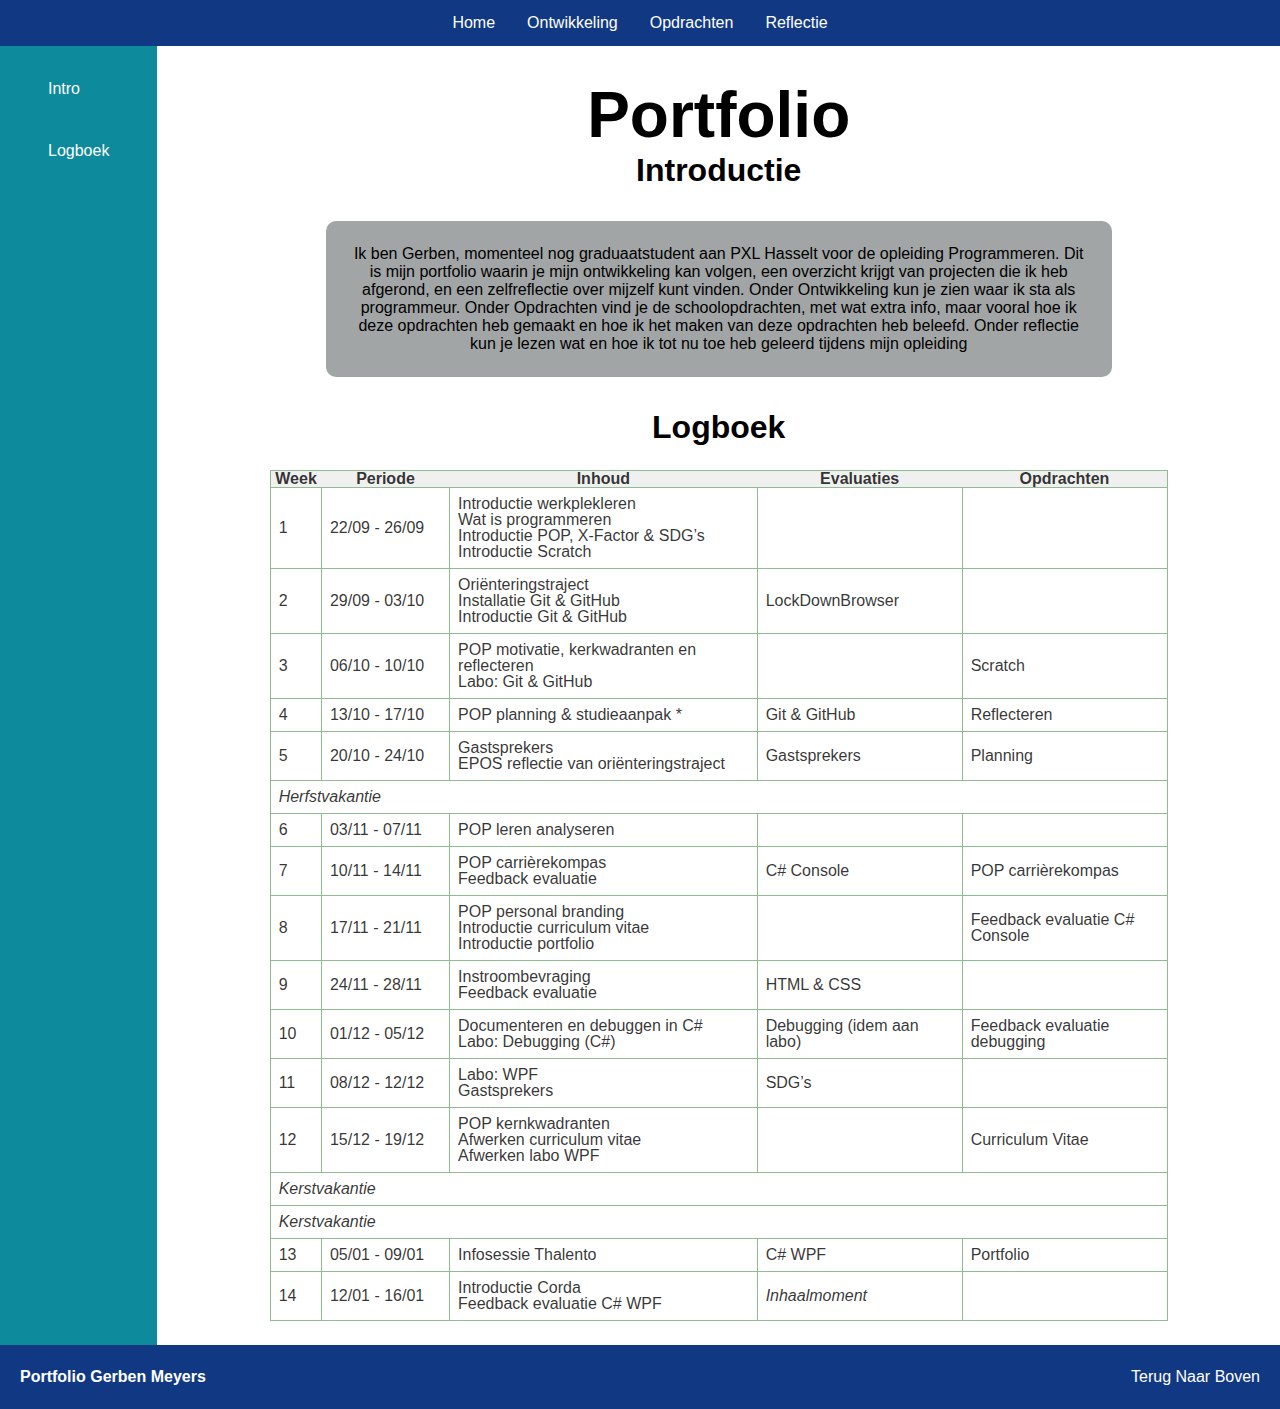
<file: index.html>
<!DOCTYPE html>
<html lang="nl">
<head>
  <meta charset ="UTF-8">
  <title>Portfolio</title>
    <link rel="stylesheet" href="Portfolio.style.css">
    <meta name="viewport" content="width=device-width, initial-scale=1.0">
</head>
<body>
    <nav class="navbar">
        <div class="navbar-container">
        <ul>
            <li><a href="index.html" class="nav-link">Home</a></li>
            <li><a href="Ontwikkeling.html" class="nav-link">Ontwikkeling</a></li>
            <li><a href="Opdrachten.html" class="nav-link">Opdrachten</a></li>
            <li><a href="Reflectie.html" class="nav-link">Reflectie</a></li>
        </ul>
        </div>
    </nav>
    <div id="Content">
        <nav class="page-nav">
            <ul>
                <li><a href="#intro">Intro</a></li>
                <li><a href="#logboek">Logboek</a></li>
            </ul>
        </nav>
        <div id="homepage">
            <h1>Portfolio</h1>
            <h2  id="intro">Introductie</h2>
            <p id="About_me">Ik ben Gerben, momenteel nog graduaatstudent aan PXL Hasselt voor de opleiding Programmeren. Dit is mijn portfolio waarin je mijn ontwikkeling kan volgen, een overzicht krijgt van projecten die ik heb afgerond, en een zelfreflectie over mijzelf kunt vinden.
            Onder Ontwikkeling kun je zien waar ik sta als programmeur. Onder Opdrachten vind je de schoolopdrachten, met wat extra info, maar vooral hoe ik deze opdrachten heb gemaakt en hoe ik het maken van deze opdrachten heb beleefd. Onder reflectie kun je lezen wat en hoe ik tot nu toe heb geleerd tijdens mijn opleiding</p>
            <h2 id="logboek">Logboek</h2>
  <table class="tableblock frame-all grid-all stretch">
      <colgroup>
          <col style="width: 5.7142%;">
          <col style="width: 14.2857%;">
          <col style="width: 34.2857%;">
          <col style="width: 22.8571%;">
          <col style="width: 22.8573%;">
      </colgroup>
      <thead>
      <tr>
          <th class="tableblock halign-left valign-top">Week</th>
          <th class="tableblock halign-left valign-top">Periode</th>
          <th class="tableblock halign-left valign-top">Inhoud</th>
          <th class="tableblock halign-left valign-top">Evaluaties</th>
          <th class="tableblock halign-left valign-top">Opdrachten</th>
      </tr>
      </thead>
      <tbody>
      <tr>
          <td class="tableblock halign-left valign-top"><p class="tableblock">1</p></td>
          <td class="tableblock halign-left valign-top"><p class="tableblock">22/09 - 26/09</p></td>
          <td class="tableblock halign-left valign-top"><div class="content"><div class="ulist">
              <ul>
                  <li>
                      <p>Introductie werkplekleren</p>
                  </li>
                  <li>
                      <p>Wat is programmeren</p>
                  </li>
                  <li>
                      <p>Introductie POP, X-Factor &amp; SDG’s</p>
                  </li>
                  <li>
                      <p>Introductie Scratch</p>
                  </li>
              </ul>
          </div></div></td>
          <td class="tableblock halign-left valign-top"><div class="content"></div></td>
          <td class="tableblock halign-left valign-top"><div class="content"></div></td>
      </tr>
      <tr>
          <td class="tableblock halign-left valign-top"><p class="tableblock">2</p></td>
          <td class="tableblock halign-left valign-top"><p class="tableblock">29/09 - 03/10</p></td>
          <td class="tableblock halign-left valign-top"><div class="content"><div class="ulist">
              <ul>
                  <li>
                      <p>Oriënteringstraject</p>
                  </li>
                  <li>
                      <p>Installatie Git &amp; GitHub</p>
                  </li>
                  <li>
                      <p>Introductie Git &amp; GitHub</p>
                  </li>
              </ul>
          </div></div></td>
          <td class="tableblock halign-left valign-top"><div class="content"><div class="ulist">
              <ul>
                  <li>
                      <p>LockDownBrowser</p>
                  </li>
              </ul>
          </div></div></td>
          <td class="tableblock halign-left valign-top"><div class="content"></div></td>
      </tr>
      <tr>
          <td class="tableblock halign-left valign-top"><p class="tableblock">3</p></td>
          <td class="tableblock halign-left valign-top"><p class="tableblock">06/10 - 10/10</p></td>
          <td class="tableblock halign-left valign-top"><div class="content"><div class="ulist">
              <ul>
                  <li>
                      <p>POP motivatie, kerkwadranten en reflecteren</p>
                  </li>
                  <li>
                      <p>Labo: Git &amp; GitHub</p>
                  </li>
              </ul>
          </div></div></td>
          <td class="tableblock halign-left valign-top"><div class="content"></div></td>
          <td class="tableblock halign-left valign-top"><div class="content"><div class="ulist">
              <ul>
                  <li>
                      <p>Scratch</p>
                  </li>
              </ul>
          </div></div></td>
      </tr>
      <tr>
          <td class="tableblock halign-left valign-top"><p class="tableblock">4</p></td>
          <td class="tableblock halign-left valign-top"><p class="tableblock">13/10 - 17/10</p></td>
          <td class="tableblock halign-left valign-top"><div class="content"><div class="ulist">
              <ul>
                  <li>
                      <p>POP planning &amp; studieaanpak
                          *</p>
                  </li>
              </ul>
          </div></div></td>
          <td class="tableblock halign-left valign-top"><div class="content"><div class="ulist">
              <ul>
                  <li>
                      <p>Git &amp; GitHub</p>
                  </li>
              </ul>
          </div></div></td>
          <td class="tableblock halign-left valign-top"><div class="content"><div class="ulist">
              <ul>
                  <li>
                      <p>Reflecteren</p>
                  </li>
              </ul>
          </div></div></td>
      </tr>
      <tr>
          <td class="tableblock halign-left valign-top"><p class="tableblock">5</p></td>
          <td class="tableblock halign-left valign-top"><p class="tableblock">20/10 - 24/10</p></td>
          <td class="tableblock halign-left valign-top"><div class="content"><div class="ulist">
              <ul>
                  <li>
                      <p>Gastsprekers</p>
                  </li>
                  <li>
                      <p>EPOS reflectie van oriënteringstraject</p>
                  </li>
              </ul>
          </div></div></td>
          <td class="tableblock halign-left valign-top"><div class="content"><div class="ulist">
              <ul>
                  <li>
                      <p>Gastsprekers</p>
                  </li>
              </ul>
          </div></div></td>
          <td class="tableblock halign-left valign-top"><div class="content"><div class="ulist">
              <ul>
                  <li>
                      <p>Planning</p>
                  </li>
              </ul>
          </div></div></td>
      </tr>
      <tr>
          <td class="tableblock halign-left valign-top" colspan="5"><p class="tableblock"><em>Herfstvakantie</em></p></td>
      </tr>
      <tr>
          <td class="tableblock halign-left valign-top"><p class="tableblock">6</p></td>
          <td class="tableblock halign-left valign-top"><p class="tableblock">03/11 - 07/11</p></td>
          <td class="tableblock halign-left valign-top"><div class="content"><div class="ulist">
              <ul>
                  <li>
                      <p>POP leren analyseren</p>
                  </li>
              </ul>
          </div></div></td>
          <td class="tableblock halign-left valign-top"><div class="content"></div></td>
          <td class="tableblock halign-left valign-top"><div class="content"></div></td>
      </tr>
      <tr>
          <td class="tableblock halign-left valign-top"><p class="tableblock">7</p></td>
          <td class="tableblock halign-left valign-top"><p class="tableblock">10/11 - 14/11</p></td>
          <td class="tableblock halign-left valign-top"><div class="content"><div class="ulist">
              <ul>
                  <li>
                      <p>POP carrièrekompas</p>
                  </li>
                  <li>
                      <p>Feedback evaluatie</p>
                  </li>
              </ul>
          </div></div></td>
          <td class="tableblock halign-left valign-top"><div class="content"><div class="ulist">
              <ul>
                  <li>
                      <p>C# Console</p>
                  </li>
              </ul>
          </div></div></td>
          <td class="tableblock halign-left valign-top"><div class="content"><div class="ulist">
              <ul>
                  <li>
                      <p>POP carrièrekompas</p>
                  </li>
              </ul>
          </div></div></td>
      </tr>
      <tr>
          <td class="tableblock halign-left valign-top"><p class="tableblock">8</p></td>
          <td class="tableblock halign-left valign-top"><p class="tableblock">17/11 - 21/11</p></td>
          <td class="tableblock halign-left valign-top"><div class="content"><div class="ulist">
              <ul>
                  <li>
                      <p>POP personal branding</p>
                  </li>
                  <li>
                      <p>Introductie curriculum vitae</p>
                  </li>
                  <li>
                      <p>Introductie portfolio</p>
                  </li>
              </ul>
          </div></div></td>
          <td class="tableblock halign-left valign-top"><div class="content"></div></td>
          <td class="tableblock halign-left valign-top"><div class="content"><div class="ulist">
              <ul>
                  <li>
                      <p>Feedback evaluatie C# Console</p>
                  </li>
              </ul>
          </div></div></td>
      </tr>
      <tr>
          <td class="tableblock halign-left valign-top"><p class="tableblock">9</p></td>
          <td class="tableblock halign-left valign-top"><p class="tableblock">24/11 - 28/11</p></td>
          <td class="tableblock halign-left valign-top"><div class="content"><div class="ulist">
              <ul>
                  <li>
                      <p>Instroombevraging</p>
                  </li>
                  <li>
                      <p>Feedback evaluatie</p>
                  </li>
              </ul>
          </div></div></td>
          <td class="tableblock halign-left valign-top"><div class="content"><div class="ulist">
              <ul>
                  <li>
                      <p>HTML &amp; CSS</p>
                  </li>
              </ul>
          </div></div></td>
          <td class="tableblock halign-left valign-top"><div class="content"></div></td>
      </tr>
      <tr>
          <td class="tableblock halign-left valign-top"><p class="tableblock">10</p></td>
          <td class="tableblock halign-left valign-top"><p class="tableblock">01/12 - 05/12</p></td>
          <td class="tableblock halign-left valign-top"><div class="content"><div class="ulist">
              <ul>
                  <li>
                      <p>Documenteren en debuggen in C#</p>
                  </li>
                  <li>
                      <p>Labo: Debugging (C#)</p>
                  </li>
              </ul>
          </div></div></td>
          <td class="tableblock halign-left valign-top"><div class="content"><div class="ulist">
              <ul>
                  <li>
                      <p>Debugging (idem aan labo)</p>
                  </li>
              </ul>
          </div></div></td>
          <td class="tableblock halign-left valign-top"><div class="content"><div class="ulist">
              <ul>
                  <li>
                      <p>Feedback evaluatie debugging</p>
                  </li>
              </ul>
          </div></div></td>
      </tr>
      <tr>
          <td class="tableblock halign-left valign-top"><p class="tableblock">11</p></td>
          <td class="tableblock halign-left valign-top"><p class="tableblock">08/12 - 12/12</p></td>
          <td class="tableblock halign-left valign-top"><div class="content"><div class="ulist">
              <ul>
                  <li>
                      <p>Labo: WPF</p>
                  </li>
                  <li>
                      <p>Gastsprekers</p>
                  </li>
              </ul>
          </div></div></td>
          <td class="tableblock halign-left valign-top"><div class="content"><div class="ulist">
              <ul>
                  <li>
                      <p>SDG’s</p>
                  </li>
              </ul>
          </div></div></td>
          <td class="tableblock halign-left valign-top"><div class="content"></div></td>
      </tr>
      <tr>
          <td class="tableblock halign-left valign-top"><p class="tableblock">12</p></td>
          <td class="tableblock halign-left valign-top"><p class="tableblock">15/12 - 19/12</p></td>
          <td class="tableblock halign-left valign-top"><div class="content"><div class="ulist">
              <ul>
                  <li>
                      <p>POP kernkwadranten</p>
                  </li>
                  <li>
                      <p>Afwerken curriculum vitae</p>
                  </li>
                  <li>
                      <p>Afwerken labo WPF</p>
                  </li>
              </ul>
          </div></div></td>
          <td class="tableblock halign-left valign-top"><div class="content"></div></td>
          <td class="tableblock halign-left valign-top"><div class="content"><div class="ulist">
              <ul>
                  <li>
                      <p>Curriculum Vitae</p>
                  </li>
              </ul>
          </div></div></td>
      </tr>
      <tr>
          <td class="tableblock halign-left valign-top" colspan="5"><p class="tableblock"><em>Kerstvakantie</em></p></td>
      </tr>
      <tr>
          <td class="tableblock halign-left valign-top" colspan="5"><p class="tableblock"><em>Kerstvakantie</em></p></td>
      </tr>
      <tr>
          <td class="tableblock halign-left valign-top"><p class="tableblock">13</p></td>
          <td class="tableblock halign-left valign-top"><p class="tableblock">05/01 - 09/01</p></td>
          <td class="tableblock halign-left valign-top"><div class="content"><div class="ulist">
              <ul>
                  <li>
                      <p>Infosessie Thalento</p>
                  </li>
              </ul>
          </div></div></td>
          <td class="tableblock halign-left valign-top"><div class="content"><div class="ulist">
              <ul>
                  <li>
                      <p>C# WPF</p>
                  </li>
              </ul>
          </div></div></td>
          <td class="tableblock halign-left valign-top"><div class="content"><div class="ulist">
              <ul>
                  <li>
                      <p>Portfolio</p>
                  </li>
              </ul>
          </div></div></td>
      </tr>
      <tr>
          <td class="tableblock halign-left valign-top"><p class="tableblock">14</p></td>
          <td class="tableblock halign-left valign-top"><p class="tableblock">12/01 - 16/01</p></td>
          <td class="tableblock halign-left valign-top"><div class="content"><div class="ulist">
              <ul>
                  <li>
                      <p>Introductie Corda</p>
                  </li>
                  <li>
                      <p>Feedback evaluatie C# WPF</p>
                  </li>
              </ul>
          </div></div></td>
          <td class="tableblock halign-left valign-top"><div class="content"><div class="ulist">
              <ul>
                  <li>
                      <p><em>Inhaalmoment</em></p>
                  </li>
              </ul>
          </div></div></td>
          <td class="tableblock halign-left valign-top"><div class="content"></div></td>
      </tr>
      </tbody>
  </table>
        </div>
    </div>
<footer>
    <ul>
        <li><p>Portfolio Gerben Meyers</p></li>
        <li><a href="index.html">Terug Naar Boven</a></li>
    </ul>
</footer>
</body>
</file>
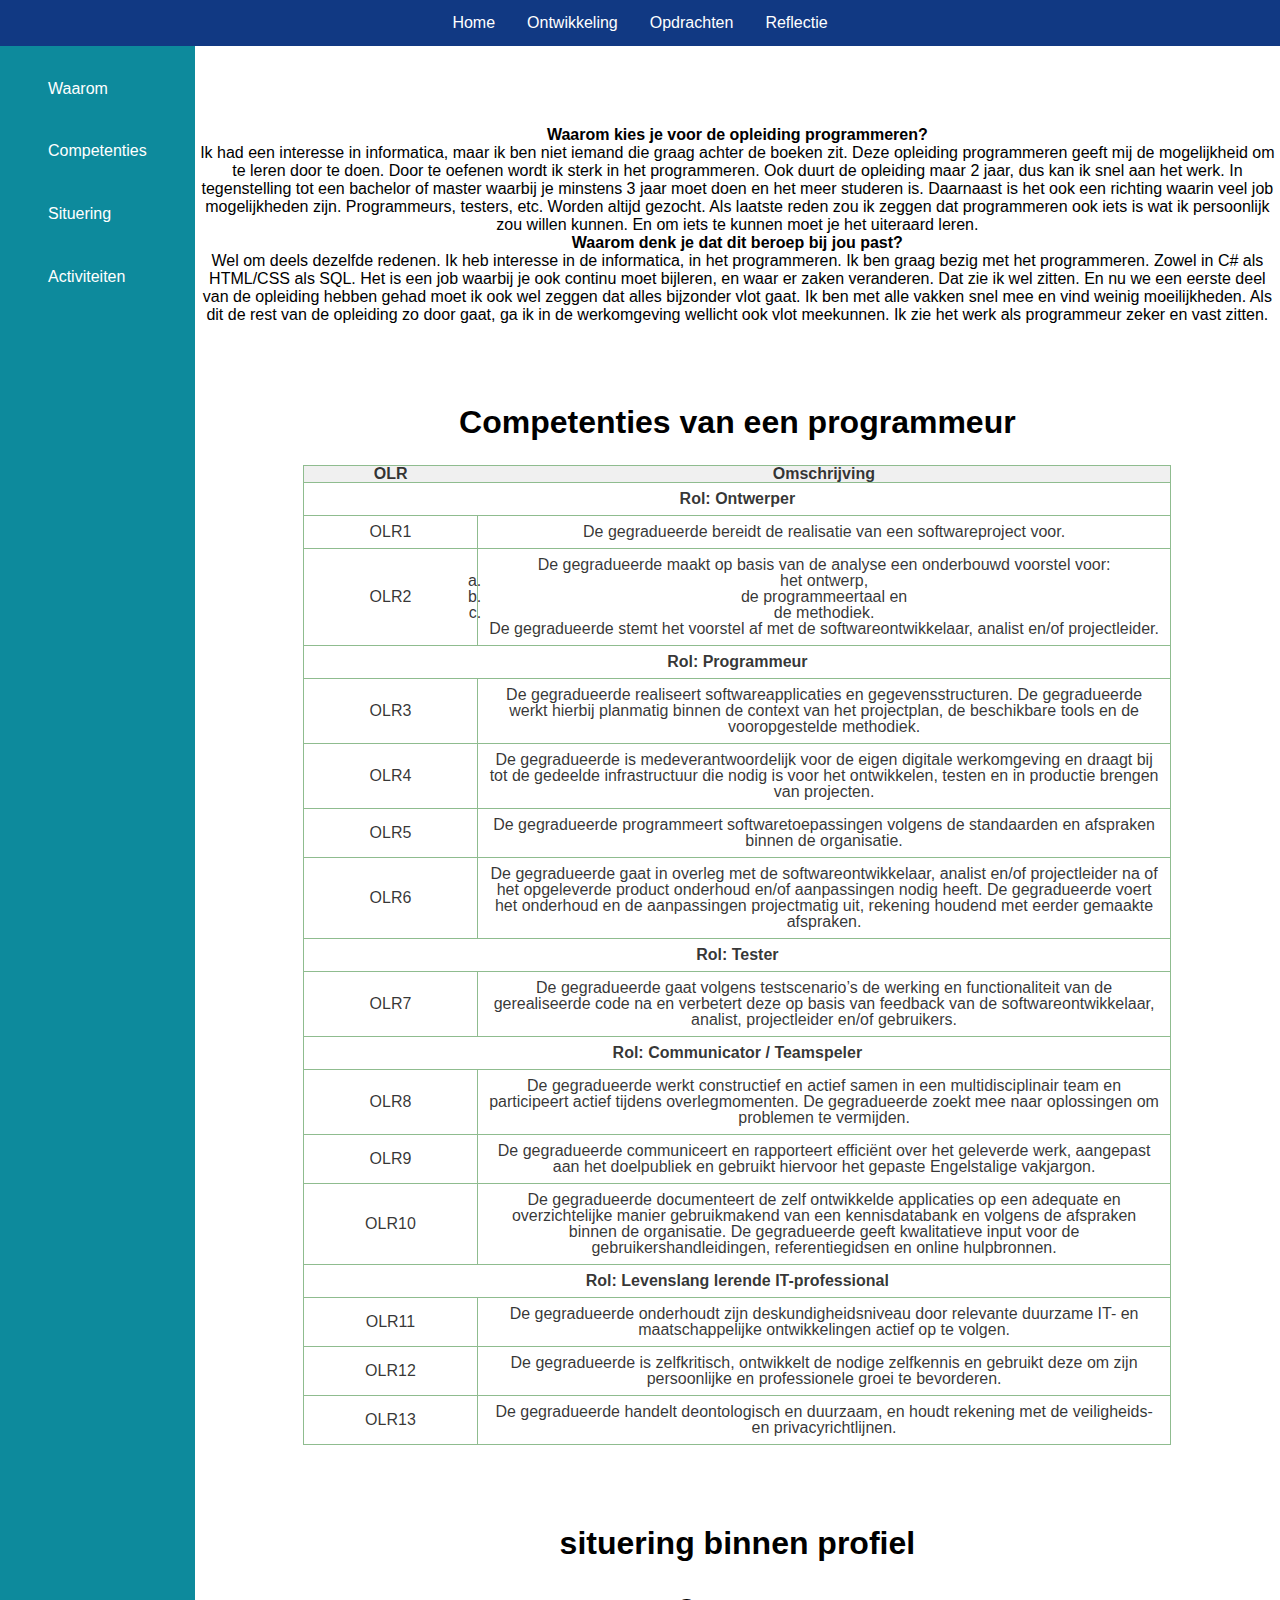
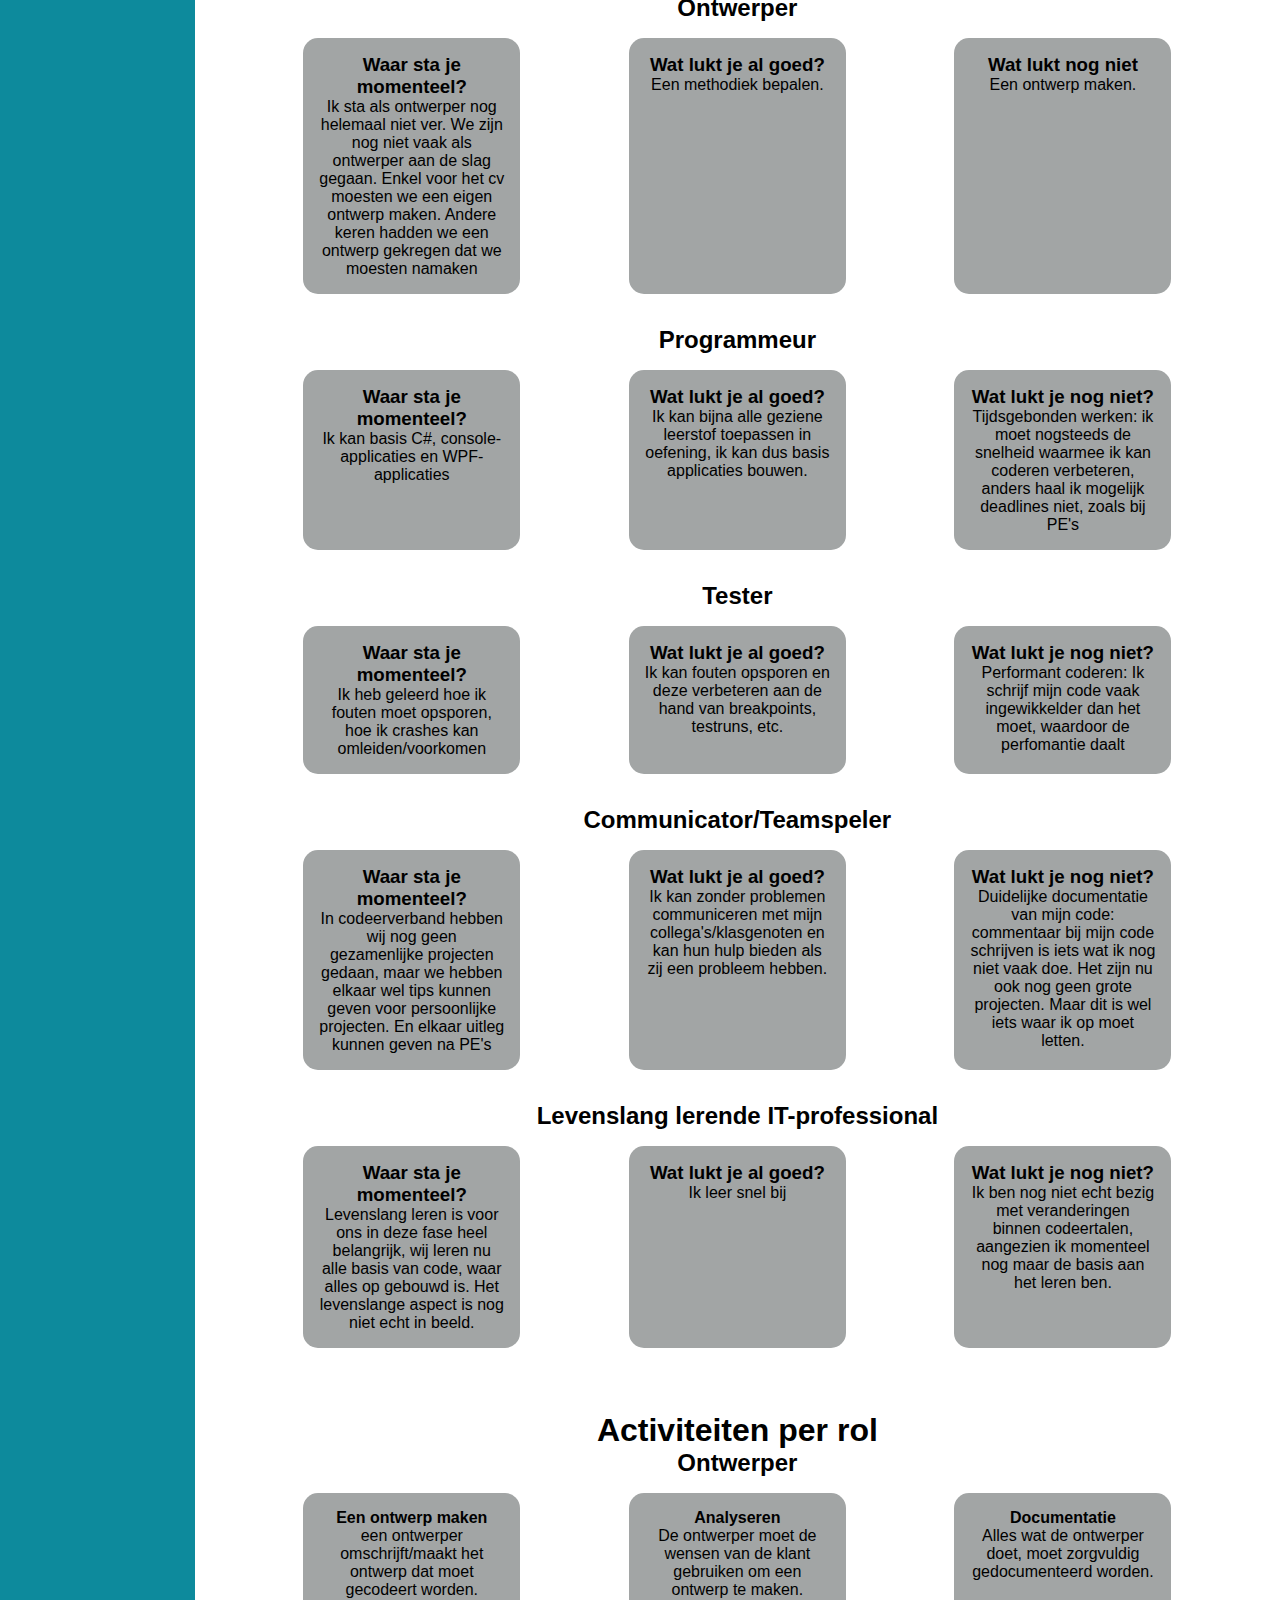
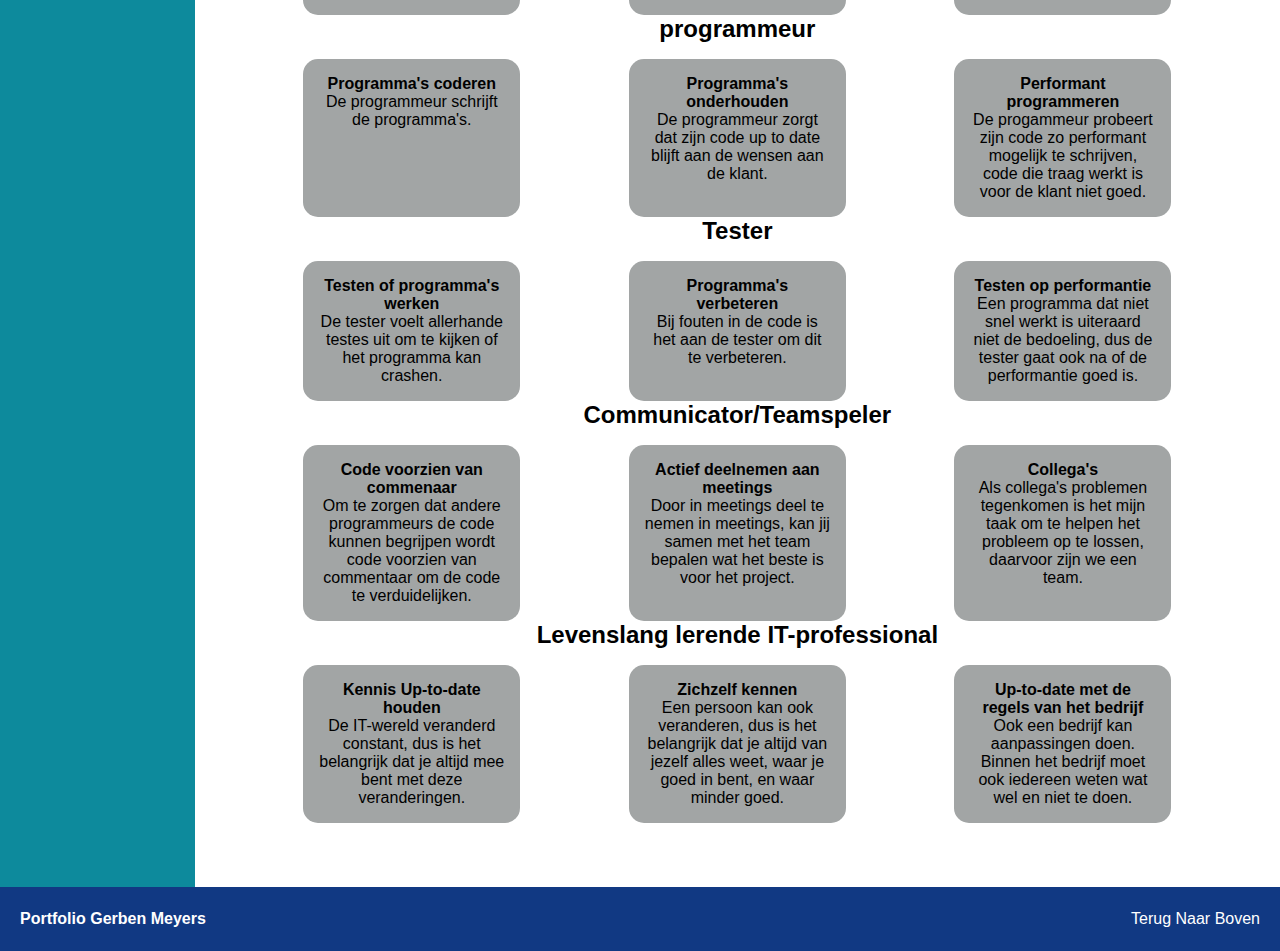
<file: Ontwikkeling.html>
<!DOCTYPE html>
<html lang="en">
<head>
    <meta charset="UTF-8">
    <title>Ontwikkeling</title>
    <link rel="stylesheet" href="Portfolio.style.css">
    <meta name="viewport" content="width=device-width, initial-scale=1.0">
</head>
<body>
<nav class="navbar">
    <div class="navbar-container">
        <ul>
            <li><a href="index.html" class="nav-link">Home</a></li>
            <li><a href="Ontwikkeling.html" class="nav-link">Ontwikkeling</a></li>
            <li><a href="Opdrachten.html" class="nav-link">Opdrachten</a></li>
            <li><a href="Reflectie.html" class="nav-link">Reflectie</a></li>
        </ul>
    </div>
</nav>
<main>
    <nav class="page-nav">
        <ul>
            <li><a href="#Waarom">Waarom</a></li>
            <li><a href="#competenties">Competenties</a></li>
            <li><a href="#Situering">Situering</a></li>
            <li><a href="#activiteiten">Activiteiten</a></li>
        </ul>
    </nav>
    <div id="Ontwikkeling">
        <section id="Waarom">
            <h4>Waarom kies je voor de opleiding programmeren?</h4>
            <p>Ik had een interesse in informatica, maar ik ben niet iemand die graag achter de boeken zit. Deze opleiding programmeren geeft mij de mogelijkheid om te leren door te doen. Door te oefenen wordt ik sterk in het programmeren.  Ook duurt de opleiding maar 2 jaar, dus kan ik snel aan het werk. In tegenstelling tot een bachelor of master waarbij je minstens 3 jaar moet doen en het meer studeren is. Daarnaast is het ook een richting waarin veel job mogelijkheden zijn.  Programmeurs, testers, etc. Worden altijd gezocht. Als laatste reden zou ik zeggen dat programmeren ook iets is wat ik persoonlijk zou willen kunnen. En om iets te kunnen moet je het uiteraard leren.</p>
            <h4>Waarom denk je dat dit beroep bij jou past?</h4>
            <p>Wel om deels dezelfde redenen. Ik heb interesse in de informatica, in het programmeren. Ik ben graag bezig met het programmeren. Zowel in C# als HTML/CSS als SQL. Het is een job waarbij je ook continu moet bijleren, en waar er zaken veranderen. Dat zie ik wel zitten. En nu we een eerste deel van de opleiding hebben gehad moet ik ook wel zeggen dat alles bijzonder vlot gaat. Ik ben met alle vakken snel mee en vind weinig moeilijkheden. Als dit de rest van de opleiding zo door gaat, ga ik in de werkomgeving wellicht ook vlot meekunnen. Ik zie het werk als programmeur zeker en vast zitten.</p>
        </section>
        <section id="competenties">
            <h1>Competenties van een programmeur</h1>
    <table class="tableblock frame-all grid-all stretch">
        <colgroup>
            <col style="width: 20%;">
            <col style="width: 80%;">
        </colgroup>
        <thead>
        <tr>
            <th class="tableblock halign-left valign-top">OLR</th>
            <th class="tableblock halign-left valign-top">Omschrijving</th>
        </tr>
        </thead>
        <tbody>
        <tr>
            <td class="tableblock halign-left valign-top" colspan="2"><p class="tableblock"><strong>Rol: Ontwerper</strong></p></td>
        </tr>
        <tr>
            <td class="tableblock halign-left valign-top"><p class="tableblock">OLR1</p></td>
            <td class="tableblock halign-left valign-top"><div class="content"><div class="paragraph">
                <p>De gegradueerde bereidt de realisatie van een softwareproject voor.</p>
            </div></div></td>
        </tr>
        <tr>
            <td class="tableblock halign-left valign-top"><p class="tableblock">OLR2</p></td>
            <td class="tableblock halign-left valign-top"><div class="content"><div class="paragraph">
                <p>De gegradueerde maakt op basis van de analyse een onderbouwd voorstel voor:</p>
            </div>
                <div class="olist loweralpha">
                    <ol class="loweralpha" type="a">
                        <li>
                            <p>het ontwerp,</p>
                        </li>
                        <li>
                            <p>de programmeertaal en</p>
                        </li>
                        <li>
                            <p>de methodiek.</p>
                        </li>
                    </ol>
                </div>
                <div class="paragraph">
                    <p>De gegradueerde stemt het voorstel af met de softwareontwikkelaar, analist en/of projectleider.</p>
                </div></div></td>
        </tr>
        <tr>
            <td class="tableblock halign-left valign-top" colspan="2"><p class="tableblock"><strong>Rol: Programmeur</strong></p></td>
        </tr>
        <tr>
            <td class="tableblock halign-left valign-top"><p class="tableblock">OLR3</p></td>
            <td class="tableblock halign-left valign-top"><div class="content"><div class="paragraph">
                <p>De gegradueerde realiseert softwareapplicaties en gegevensstructuren.
                    De gegradueerde werkt hierbij planmatig binnen de context van het projectplan, de beschikbare tools en de vooropgestelde methodiek.</p>
            </div></div></td>
        </tr>
        <tr>
            <td class="tableblock halign-left valign-top"><p class="tableblock">OLR4</p></td>
            <td class="tableblock halign-left valign-top"><div class="content"><div class="paragraph">
                <p>De gegradueerde is medeverantwoordelijk voor de eigen digitale werkomgeving en draagt bij tot de gedeelde infrastructuur die nodig is voor het ontwikkelen, testen en in productie brengen van projecten.</p>
            </div></div></td>
        </tr>
        <tr>
            <td class="tableblock halign-left valign-top"><p class="tableblock">OLR5</p></td>
            <td class="tableblock halign-left valign-top"><div class="content"><div class="paragraph">
                <p>De gegradueerde programmeert softwaretoepassingen volgens de standaarden en afspraken binnen de organisatie.</p>
            </div></div></td>
        </tr>
        <tr>
            <td class="tableblock halign-left valign-top"><p class="tableblock">OLR6</p></td>
            <td class="tableblock halign-left valign-top"><div class="content"><div class="paragraph">
                <p>De gegradueerde gaat in overleg met de softwareontwikkelaar, analist en/of projectleider na of het opgeleverde product onderhoud en/of aanpassingen nodig heeft.
                    De gegradueerde voert het onderhoud en de aanpassingen projectmatig uit, rekening houdend met eerder gemaakte afspraken.</p>
            </div></div></td>
        </tr>
        <tr>
            <td class="tableblock halign-left valign-top" colspan="2"><p class="tableblock"><strong>Rol: Tester</strong></p></td>
        </tr>
        <tr>
            <td class="tableblock halign-left valign-top"><p class="tableblock">OLR7</p></td>
            <td class="tableblock halign-left valign-top"><div class="content"><div class="paragraph">
                <p>De gegradueerde gaat volgens testscenario’s de werking en functionaliteit van de gerealiseerde code na en verbetert deze op basis van feedback van de softwareontwikkelaar, analist, projectleider en/of gebruikers.</p>
            </div></div></td>
        </tr>
        <tr>
            <td class="tableblock halign-left valign-top" colspan="2"><p class="tableblock"><strong>Rol: Communicator / Teamspeler</strong></p></td>
        </tr>
        <tr>
            <td class="tableblock halign-left valign-top"><p class="tableblock">OLR8</p></td>
            <td class="tableblock halign-left valign-top"><div class="content"><div class="paragraph">
                <p>De gegradueerde werkt constructief en actief samen in een multidisciplinair team en participeert actief tijdens overlegmomenten.
                    De gegradueerde zoekt mee naar oplossingen om problemen te vermijden.</p>
            </div></div></td>
        </tr>
        <tr>
            <td class="tableblock halign-left valign-top"><p class="tableblock">OLR9</p></td>
            <td class="tableblock halign-left valign-top"><div class="content"><div class="paragraph">
                <p>De gegradueerde communiceert en rapporteert efficiënt over het geleverde werk, aangepast aan het doelpubliek en gebruikt hiervoor het gepaste Engelstalige vakjargon.</p>
            </div></div></td>
        </tr>
        <tr>
            <td class="tableblock halign-left valign-top"><p class="tableblock">OLR10</p></td>
            <td class="tableblock halign-left valign-top"><div class="content"><div class="paragraph">
                <p>De gegradueerde documenteert de zelf ontwikkelde applicaties op een adequate en overzichtelijke manier gebruikmakend van een kennisdatabank en volgens de afspraken binnen de organisatie.
                    De gegradueerde geeft kwalitatieve input voor de gebruikershandleidingen, referentiegidsen en online hulpbronnen.</p>
            </div></div></td>
        </tr>
        <tr>
            <td class="tableblock halign-left valign-top" colspan="2"><p class="tableblock"><strong>Rol: Levenslang lerende IT-professional</strong></p></td>
        </tr>
        <tr>
            <td class="tableblock halign-left valign-top"><p class="tableblock">OLR11</p></td>
            <td class="tableblock halign-left valign-top"><div class="content"><div class="paragraph">
                <p>De gegradueerde onderhoudt zijn deskundigheidsniveau door relevante duurzame IT- en maatschappelijke ontwikkelingen actief op te volgen.</p>
            </div></div></td>
        </tr>
        <tr>
            <td class="tableblock halign-left valign-top"><p class="tableblock">OLR12</p></td>
            <td class="tableblock halign-left valign-top"><div class="content"><div class="paragraph">
                <p>De gegradueerde is zelfkritisch, ontwikkelt de nodige zelfkennis en gebruikt deze om zijn persoonlijke en professionele groei te bevorderen.</p>
            </div></div></td>
        </tr>
        <tr>
            <td class="tableblock halign-left valign-top"><p class="tableblock">OLR13</p></td>
            <td class="tableblock halign-left valign-top"><div class="content"><div class="paragraph">
                <p>De gegradueerde handelt deontologisch en duurzaam, en houdt rekening met de veiligheids- en privacyrichtlijnen.</p>
            </div></div></td>
        </tr>
        </tbody>
    </table>
        </section>
        <section id="Situering">
            <h1>situering binnen profiel</h1>
            <h2>Ontwerper</h2>
            <ul>
                <li><h3>Waar sta je momenteel?</h3>
                <p>Ik sta als ontwerper nog helemaal niet ver. We zijn nog niet vaak als ontwerper aan de slag gegaan. Enkel voor het cv moesten we een eigen ontwerp maken. Andere keren hadden we een ontwerp gekregen dat we moesten namaken</p></li>
                <li><h3>Wat lukt je al goed?</h3>
                <p>Een methodiek bepalen.</p></li>
                <li><h3>Wat lukt nog niet</h3>
                <p>Een ontwerp maken.</p></li>
            </ul>
            <h2>Programmeur</h2>
            <ul>
                <li><h3>Waar sta je momenteel?</h3>
                <p>Ik kan basis C#, console-applicaties en WPF-applicaties</p></li>
                <li><h3>Wat lukt je al goed?</h3>
                <p>Ik kan bijna alle geziene leerstof toepassen in oefening, ik kan dus basis applicaties bouwen.</p></li>
                <li><h3>Wat lukt je nog niet?</h3>
                <p>Tijdsgebonden werken: ik moet nogsteeds de snelheid waarmee ik kan coderen verbeteren, anders haal ik mogelijk deadlines niet, zoals bij PE's</p></li>
            </ul>
            <h2>Tester</h2>
            <ul>
                <li><h3>Waar sta je momenteel?</h3>
                <p>Ik heb geleerd hoe ik fouten moet opsporen, hoe ik crashes kan omleiden/voorkomen</p></li>
                <li><h3>Wat lukt je al goed?</h3>
                <p>Ik kan fouten opsporen en deze verbeteren aan de hand van breakpoints, testruns, etc.</p></li>
                <li><h3>Wat lukt je nog niet?</h3>
                Performant coderen: Ik schrijf mijn code vaak ingewikkelder dan het moet, waardoor de perfomantie daalt</li>
            </ul>
            <h2>Communicator/Teamspeler</h2>
            <ul>
                <li><h3>Waar sta je momenteel?</h3>
                <p>In codeerverband hebben wij nog geen gezamenlijke projecten gedaan, maar we hebben elkaar wel tips kunnen geven voor persoonlijke projecten. En elkaar uitleg kunnen geven na PE's</p></li>
                <li><h3>Wat lukt je al goed?</h3>
                <p>Ik kan zonder problemen communiceren met mijn collega's/klasgenoten en kan hun hulp bieden als zij een probleem hebben.</p></li>
                <li><h3>Wat lukt je nog niet?</h3>
                <p>Duidelijke documentatie van mijn code: commentaar bij mijn code schrijven is iets wat ik nog niet vaak doe. Het zijn nu ook nog geen grote projecten. Maar dit is wel iets waar ik op moet letten.</p></li>
            </ul>
            <h2>Levenslang lerende IT-professional</h2>
            <ul>
                <li><h3>Waar sta je momenteel?</h3>
                <p>Levenslang leren is voor ons in deze fase heel belangrijk, wij leren nu alle basis van code, waar alles op gebouwd is. Het levenslange aspect is nog niet echt in beeld.</p></li>
                <li><h3>Wat lukt je al goed?</h3>
                <p>Ik leer snel bij</p></li>
                <li><h3>Wat lukt je nog niet?</h3>
                <p>Ik ben nog niet echt bezig met veranderingen binnen codeertalen, aangezien ik momenteel nog maar de basis aan het leren ben.</p></li>
            </ul>
        </section>
        <section id="activiteiten">
            <h1>Activiteiten per rol</h1>
            <h2>Ontwerper</h2>
            <ul>
                <li><h4>Een ontwerp maken</h4>
                <p>een ontwerper omschrijft/maakt het ontwerp dat moet gecodeert worden.</p></li>
                <li><h4>Analyseren</h4>
                <p>De ontwerper moet de wensen van de klant gebruiken om een ontwerp te maken.</p></li>
                <li><h4>Documentatie</h4>
                    <p>Alles wat de ontwerper doet, moet zorgvuldig gedocumenteerd worden.</p></li>
            </ul>
            <h2>programmeur</h2>
            <ul>
                <li><h4>Programma's coderen</h4>
                <p>De programmeur schrijft de programma's.</p></li>
                <li><h4>Programma's onderhouden</h4>
                <p>De programmeur zorgt dat zijn code up to date blijft aan de wensen aan de klant.</p></li>
                <li><h4>Performant programmeren</h4>
                    <p>De progammeur probeert zijn code zo performant mogelijk te schrijven, code die traag werkt is voor de klant niet goed.</p></li>
            </ul>
            <h2>Tester</h2>
            <ul>
                <li><h4>Testen of programma's werken</h4>
                <p>De tester voelt allerhande testes uit om te kijken of het programma kan crashen.</p></li>
                <li><h4>Programma's verbeteren</h4>
                <p>Bij fouten in de code is het aan de tester om dit te verbeteren.</p></li>
                <li><h4>Testen op performantie</h4>
                    <p>Een programma dat niet snel werkt is uiteraard niet de bedoeling, dus de tester gaat ook na of de performantie goed is.</p></li>
            </ul>
            <h2>Communicator/Teamspeler</h2>
            <ul>
                <li><h4>Code voorzien van commenaar</h4>
                <p>Om te zorgen dat andere programmeurs de code kunnen begrijpen wordt code voorzien van commentaar om de code te verduidelijken.</p></li>
                <li><h4>Actief deelnemen aan meetings</h4>
                <p>Door in meetings deel te nemen in meetings, kan jij samen met het team bepalen wat het beste is voor het project.</p></li>
                <li><h4>Collega's</h4>
                    <p>Als collega's problemen tegenkomen is het mijn taak om te helpen het probleem op te lossen, daarvoor zijn we een team.</p></li>
            </ul>
            <h2>Levenslang lerende IT-professional</h2>
            <ul>
                <li><h4>Kennis Up-to-date houden</h4>
                <p>De IT-wereld veranderd constant, dus is het belangrijk dat je altijd mee bent met deze veranderingen.</p></li>
                <li><h4>Zichzelf kennen</h4>
                <p>Een persoon kan ook veranderen, dus is het belangrijk dat je altijd van jezelf alles weet, waar je goed in bent, en waar minder goed.</p></li>
                <li><h4>Up-to-date met de regels van het bedrijf</h4>
                    <p>Ook een bedrijf kan aanpassingen doen. Binnen het bedrijf moet ook iedereen weten wat wel en niet te doen.</p></li>
            </ul>
        </section>
    </div>
</main>
<footer>
    <ul>
        <li><p>Portfolio Gerben Meyers</p></li>
        <li><a href="Ontwikkeling.html">Terug Naar Boven</a></li>
    </ul>
</footer>
</body>
</html>
</file>
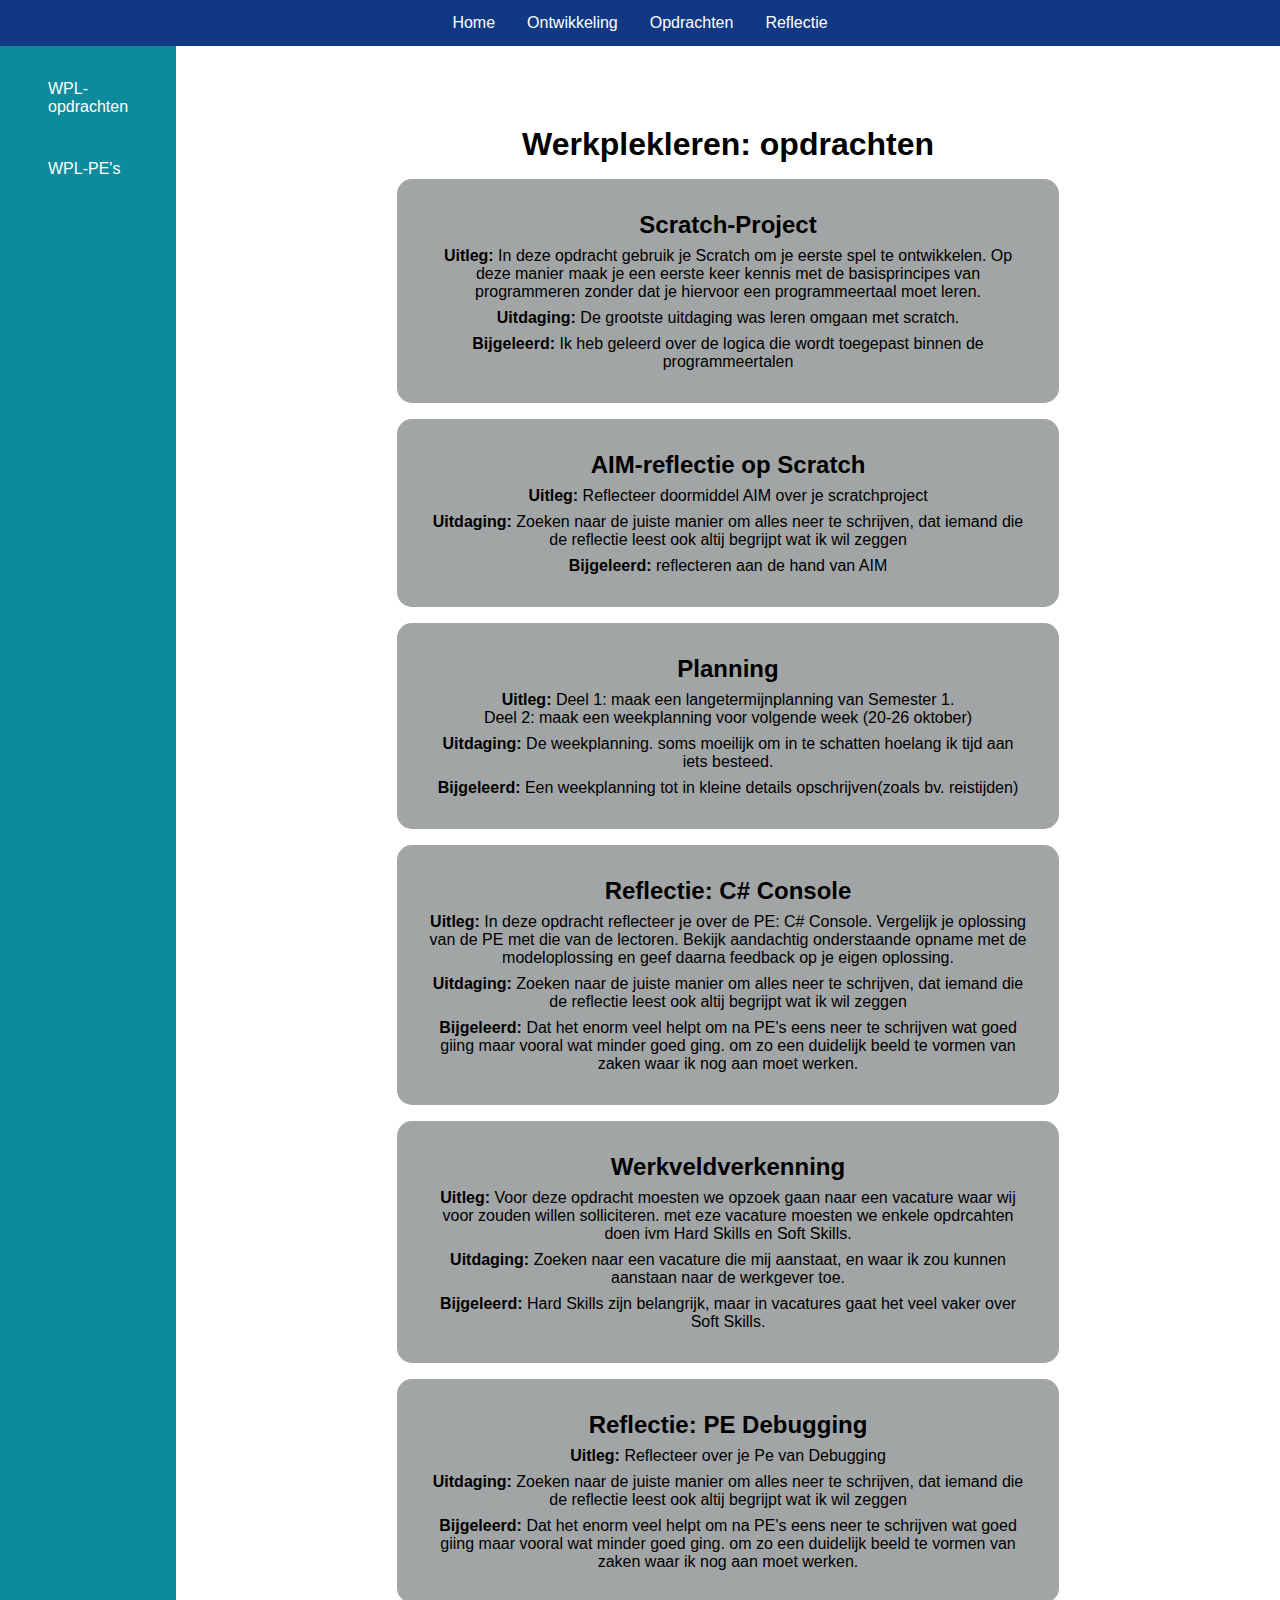
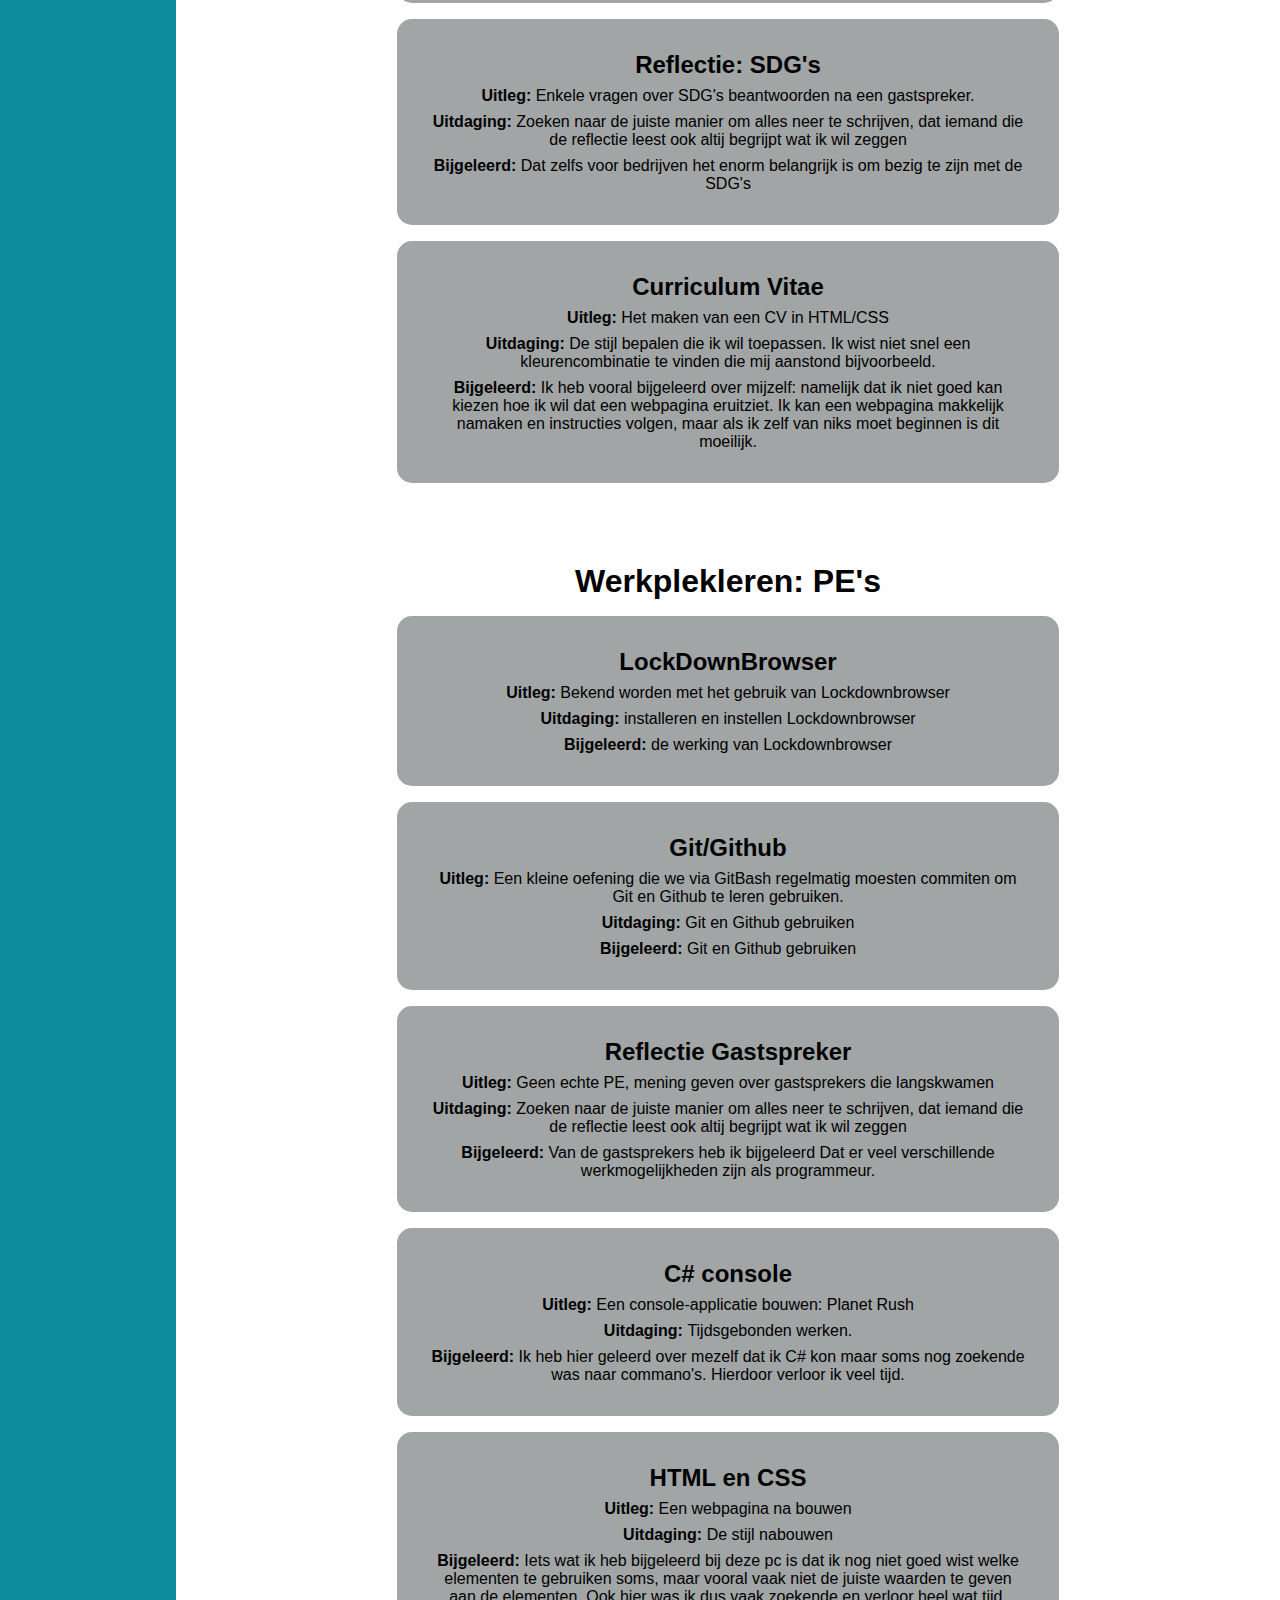
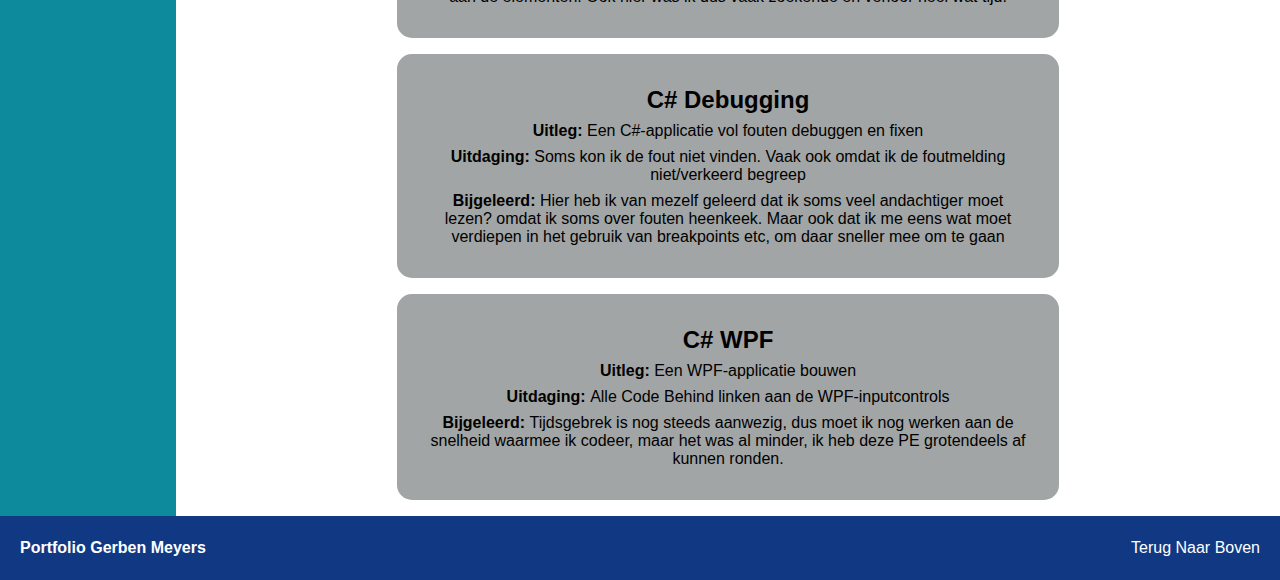
<file: Opdrachten.html>
<!DOCTYPE html>
<html lang="en">
<head>
    <meta charset="UTF-8">
    <title>Opdrachten</title>
    <link rel="stylesheet" href="Portfolio.style.css">
    <meta name="viewport" content="width=device-width, initial-scale=1.0">
</head>
<body>
<nav class="navbar">
    <div class="navbar-container">
        <ul>
            <li><a href="index.html" class="nav-link">Home</a></li>
            <li><a href="Ontwikkeling.html" class="nav-link">Ontwikkeling</a></li>
            <li><a href="Opdrachten.html" class="nav-link">Opdrachten</a></li>
            <li><a href="Reflectie.html" class="nav-link">Reflectie</a></li>
        </ul>
    </div>
</nav>
<main>
    <nav class="page-nav">
        <ul>
            <li><a href="#WPL_opdrachten">WPL-opdrachten</a></li>
            <li><a href="#WPL_PE">WPL-PE's</a></li>
        </ul>
    </nav>
    <div>
    <section id="WPL_opdrachten">
        <h1>Werkplekleren: opdrachten</h1>
        <article>
            <h2>Scratch-Project</h2>
            <p><strong>Uitleg: </strong>In deze opdracht gebruik je Scratch om je eerste spel te ontwikkelen. Op deze manier maak je een eerste keer kennis met de basisprincipes van programmeren zonder dat je hiervoor een programmeertaal moet leren.</p>
            <p><strong>Uitdaging: </strong>De grootste uitdaging was leren omgaan met scratch.</p>
            <p><strong>Bijgeleerd: </strong>Ik heb geleerd over de logica die wordt toegepast binnen de programmeertalen</p>
        </article>
        <article>
            <h2>AIM-reflectie op Scratch</h2>
            <p><strong>Uitleg: </strong>Reflecteer doormiddel AIM over je scratchproject</p>
            <p><strong>Uitdaging: </strong>Zoeken naar de juiste manier om alles neer te schrijven, dat iemand die de reflectie leest ook altij begrijpt wat ik wil zeggen</p>
            <p><strong>Bijgeleerd: </strong> reflecteren aan de hand van AIM</p>
        </article>
        <article>
            <h2>Planning</h2>
            <p><strong>Uitleg: </strong>Deel 1: maak een langetermijnplanning van Semester 1.<br>
                Deel 2: maak een weekplanning voor volgende week (20-26 oktober)</p>
            <p><strong>Uitdaging: </strong>De weekplanning. soms moeilijk om in te schatten hoelang ik tijd aan iets besteed.</p>
            <p><strong>Bijgeleerd: </strong>Een weekplanning tot in kleine details opschrijven(zoals bv. reistijden)</p>
        </article>
        <article>
            <h2>Reflectie: C# Console</h2>
            <p><strong>Uitleg: </strong>In deze opdracht reflecteer je over de PE: C# Console. Vergelijk je oplossing van de PE met die van de lectoren. Bekijk aandachtig onderstaande opname met de modeloplossing en geef daarna feedback op je eigen oplossing.</p>
            <p><strong>Uitdaging: </strong>Zoeken naar de juiste manier om alles neer te schrijven, dat iemand die de reflectie leest ook altij begrijpt wat ik wil zeggen</p>
            <p><strong>Bijgeleerd: </strong>Dat het enorm veel helpt om na PE's eens neer te schrijven wat goed giing maar vooral wat minder goed ging. om zo een duidelijk beeld te vormen van zaken waar ik nog aan moet werken.</p>
        </article>
        <article>
            <h2>Werkveldverkenning</h2>
            <p><strong>Uitleg: </strong>Voor deze opdracht moesten we opzoek gaan naar een vacature waar wij voor zouden willen solliciteren. met eze vacature moesten we enkele opdrcahten doen ivm Hard Skills en Soft Skills.</p>
            <p><strong>Uitdaging: </strong> Zoeken naar een vacature die mij aanstaat, en waar ik zou kunnen aanstaan naar de werkgever toe.</p>
            <p><strong>Bijgeleerd: </strong>Hard Skills zijn belangrijk, maar in vacatures gaat het veel vaker over Soft Skills.</p>
        </article>
        <article>
            <h2>Reflectie: PE Debugging</h2>
            <p><strong>Uitleg: </strong>Reflecteer over je Pe van Debugging</p>
            <p><strong>Uitdaging: </strong>Zoeken naar de juiste manier om alles neer te schrijven, dat iemand die de reflectie leest ook altij begrijpt wat ik wil zeggen</p>
            <p><strong>Bijgeleerd: </strong>Dat het enorm veel helpt om na PE's eens neer te schrijven wat goed giing maar vooral wat minder goed ging. om zo een duidelijk beeld te vormen van zaken waar ik nog aan moet werken.</p>
        </article>
        <article>
            <h2>Reflectie: SDG's</h2>
            <p><strong>Uitleg: </strong>Enkele vragen over SDG's beantwoorden na een gastspreker.</p>
            <p><strong>Uitdaging: </strong>Zoeken naar de juiste manier om alles neer te schrijven, dat iemand die de reflectie leest ook altij begrijpt wat ik wil zeggen</p>
            <p><strong>Bijgeleerd: </strong>Dat zelfs voor bedrijven het enorm belangrijk is om bezig te zijn met de SDG's</p>
        </article>
        <article>
            <h2>Curriculum Vitae</h2>
            <p><strong>Uitleg: </strong>Het maken van een CV in HTML/CSS</p>
            <p><strong>Uitdaging: </strong>De stijl bepalen die ik wil toepassen. Ik wist niet snel een kleurencombinatie te vinden die mij aanstond bijvoorbeeld.<p>
            <strong>Bijgeleerd: </strong>Ik heb vooral bijgeleerd over mijzelf: namelijk dat ik niet goed kan kiezen hoe ik wil dat een webpagina eruitziet. Ik kan een webpagina makkelijk namaken en instructies volgen, maar als ik zelf van niks moet beginnen is dit moeilijk.</p>
        </article>
    </section>
    <section id="WPL_PE">
        <h1>Werkplekleren: PE's</h1>
        <article>
            <h2>LockDownBrowser</h2>
            <p><strong>Uitleg: </strong>Bekend worden met het gebruik van Lockdownbrowser</p>
            <p><strong>Uitdaging: </strong> installeren en instellen Lockdownbrowser</p>
            <p><strong>Bijgeleerd: </strong> de werking van Lockdownbrowser</p>
        </article>
        <article>
            <h2>Git/Github</h2>
            <p><strong>Uitleg: </strong>Een kleine oefening die we via GitBash regelmatig moesten commiten om Git en Github te leren gebruiken.</p>
            <p><strong>Uitdaging: </strong> Git en Github gebruiken</p>
            <p><strong>Bijgeleerd: </strong> Git en Github gebruiken</p>
        </article>
        <article>
            <h2>Reflectie Gastspreker</h2>
            <p><strong>Uitleg: </strong>Geen echte PE, mening geven over gastsprekers die langskwamen</p>
            <p><strong>Uitdaging: </strong>Zoeken naar de juiste manier om alles neer te schrijven, dat iemand die de reflectie leest ook altij begrijpt wat ik wil zeggen</p>
            <p><strong>Bijgeleerd: </strong>Van de gastsprekers heb ik bijgeleerd Dat er veel verschillende werkmogelijkheden zijn als programmeur.</p>
        </article>
        <article>
            <h2>C# console</h2>
            <p><strong>Uitleg: </strong>Een console-applicatie bouwen: Planet Rush</p>
            <p><strong>Uitdaging: </strong> Tijdsgebonden werken.</p>
            <p><strong>Bijgeleerd: </strong> Ik heb hier geleerd over mezelf dat ik C# kon maar soms nog zoekende was naar commano's. Hierdoor verloor ik veel tijd.</p>
        </article>
        <article>
            <h2>HTML en CSS</h2>
            <p><strong>Uitleg: </strong>Een webpagina na bouwen</p>
            <p><strong>Uitdaging: </strong>De stijl nabouwen</p>
            <p><strong>Bijgeleerd: </strong>Iets wat ik heb bijgeleerd bij deze pc is dat ik nog niet goed wist welke elementen te gebruiken soms, maar vooral vaak niet de juiste waarden te geven aan de elementen. Ook hier was ik dus vaak zoekende en verloor heel wat tijd.</p>
        </article>
        <article>
            <h2>C# Debugging</h2>
            <p><strong>Uitleg: </strong>Een C#-applicatie vol fouten debuggen en fixen</p>
            <p><strong>Uitdaging: </strong>Soms kon ik de fout niet vinden. Vaak ook omdat ik de foutmelding niet/verkeerd begreep</p>
            <p><strong>Bijgeleerd: </strong>Hier heb ik van mezelf geleerd dat ik soms veel andachtiger moet lezen? omdat ik soms over fouten heenkeek. Maar ook dat ik me eens wat moet verdiepen in het gebruik van breakpoints etc, om daar sneller mee om te gaan</p>
        </article>
        <article>
            <h2>C# WPF</h2>
            <p><strong>Uitleg: </strong>Een WPF-applicatie bouwen</p>
            <p><strong>Uitdaging: </strong>Alle Code Behind linken aan de WPF-inputcontrols</p>
            <p><strong>Bijgeleerd: </strong>Tijdsgebrek is nog steeds aanwezig, dus moet ik nog werken aan de snelheid waarmee ik codeer, maar het was al minder, ik heb deze PE grotendeels af kunnen ronden.</p>
        </article>
    </section>
    </div>
</main>
<footer>
    <ul>
        <li><p>Portfolio Gerben Meyers</p></li>
        <li><a href="Opdrachten.html">Terug Naar Boven</a></li>
    </ul>
</footer>
</body>
</html>
</file>
<file: Portfolio.style.css>
html{
    scroll-behavior: smooth;
}

*{
    margin: 0;
    padding: 0;
    box-sizing: border-box;
    font-family: 'Poppins', sans-serif;
}

.navbar{
    background: #113983;
}

.navbar-container ul{
    display: flex;
    justify-content: center;
    list-style: none;
    width: 80%;
    margin: 0 auto;
}

.navbar ul li a {
    display: block;
    color: white;
    padding: 14px 16px;
    text-decoration: none;
}

.navbar ul li a:hover {
text-decoration: none;
color: Black;
padding: 14px 16px;
}

    #Content, main{
        display: flex;
        justify-content: space-between;
    }

    .page-nav{
        background: #0d8a9c;
    }

    .page-nav ul{
        display: flex;
        flex-direction: column;
        justify-content: center;
        list-style: none;
        margin-top: 0.7rem;
    }

    .page-nav ul li a{
        display: block;
        color: white;
        padding: 1.4rem 3rem;
        text-decoration: none;
    }

    .page-nav ul li a:hover{
        color: black;
        text-decoration: underline;
        padding: 1.4rem 3rem;
    }

    #homepage{
        display: flex;
        flex-direction: column;
        justify-content: center;
        align-items: center;
        /*margin-right: 10vw;*/
        margin-top: 2rem;
    }

    #homepage h1{
        font-size: 4rem;
    }

    #homepage h2{
        text-align: center;
        font-size: 2rem;
    }

    #About_me{
        width: 70%;
        margin: 0 auto;
        padding: 1.5rem;
        text-align: center;
        margin-top: 2rem;
        margin-bottom: 2rem;
        background: #a2a5a5;
        border-radius: 10px;
    }

    section{
        text-align: center;
        margin-top: 5rem;
    }

    #meenemen_wpl p{
        background: #a2a5a5;
        padding: 1.5rem;
        width: 60%;
        margin: 0 auto;
        border-radius: 15px;
    }

    .Waarom{
        background: #a2a5a5;
        padding: 2rem;
        text-align: center;
        border-radius: 15px;
        margin: 1rem auto;
        width: 60%
    }

.Waarom p{
    margin-top: 0.5rem;
}

.Waarom h4{
    margin-top: 1rem;
}
#Situering h2{
    margin-top: 2rem;
}

#Situering ul{
    display: flex;
    list-style: none;
    justify-content: space-evenly;
    margin-top: 1rem;
}

#Situering ul li{
    background: #a2a5a5;
    padding: 1rem;
    border-radius: 15px;
    width: 20%
}

#activiteiten{
    margin-top: 4rem;
    margin-bottom: 4rem;
}

#activiteiten ul{
    display: flex;
    list-style: none;
    justify-content: space-evenly;
    margin-top: 1rem;
}

#activiteiten ul li{
    background: #a2a5a5;
    padding: 1rem;
    border-radius: 15px;
    width: 20%
}

    table {
        -webkit-text-size-adjust: 100%;
        font-size: 100%;
        color: rgba(0, 0, 0, .8);
        line-height: 1;
        cursor: auto;
        tab-size: 4;
        -webkit-font-smoothing: antialiased;
        font-family: Arial, Helvetica, sans-serif;
        box-sizing: border-box;
        border-collapse: collapse;
        border-spacing: 0;
        background: #fff;
        word-wrap: normal;
        width: 80%;
        margin: 1.5Rem auto;
        border: 1px solid darkseagreen;
        border-width: 1px;
    }

    thead {
        background: rgba(228, 228, 228, 0.55);
    }

    td {
        border: 1px solid darkseagreen;
        padding: 0.5rem;
    }

    td ul{
        list-style: none;
    }

    #verdeling°activiteiten{
        border: none;
    }

    #verdeling°activiteiten thead{
        border: none;
        background: white;
    }

    #verdeling°activiteiten td{
        border: 2px solid darkseagreen;
    }

    #verdeling°activiteiten td li{
        margin: 0.5rem;
    }

    article{
        background: #a2a5a5;
        padding: 2rem;
        text-align: center;
        border-radius: 15px;
        margin: 1rem auto;
        width: 60%
    }

    article p{
        margin-top: 0.5rem;
    }

    footer{
        background: #113983;
        color: white;
    }

    footer ul{
        display: flex;
        justify-content: space-between;
        align-items: center;
        list-style: none;
        height: 4rem;
    }

    footer p{
        font-weight: bold;
        margin: 5px 20px;
    }

    footer a{
        height: 4rem;
        margin: 5px 20px;
        text-decoration: none;
        text-align: center;
        color: white;
    }

    footer a:hover{
        text-decoration: underline;
        height: 4rem;
    }
</file>
